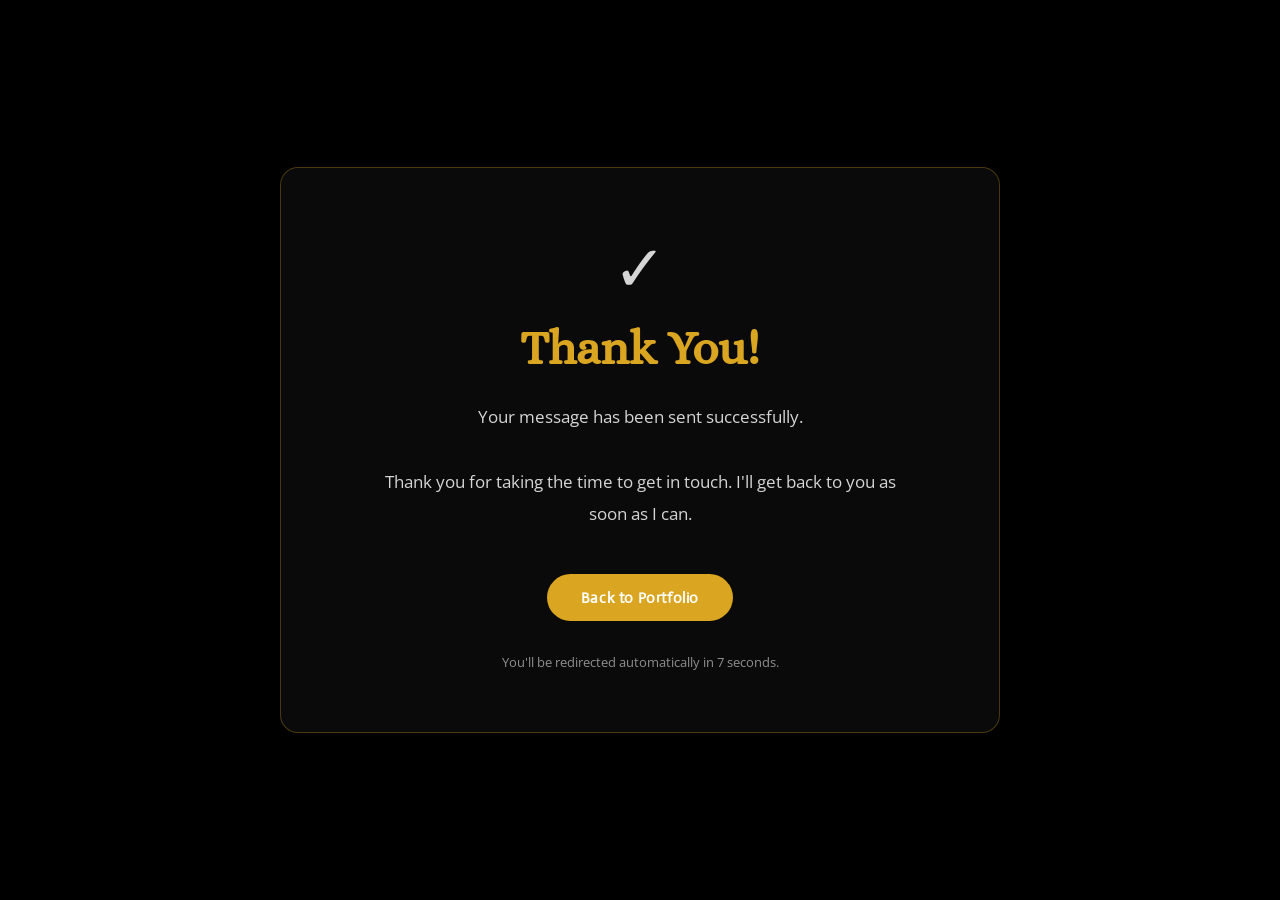
<file: thank-you.html>
<!DOCTYPE html>
<html lang="en">
<head>
<meta charset="UTF-8">
<meta name="viewport" content="width=device-width, initial-scale=1.0">

<title>Thank You | J.F. Ng Creative Portfolio</title>

<link rel="stylesheet" href="files/main_style6e02.css?1695445393">

<link href="https://fonts.googleapis.com/css2?family=Actor&family=Alice&family=Open+Sans:wght@400;600&display=swap" rel="stylesheet">

<meta http-equiv="refresh" content="8; url=https://jfoongng.github.io/portfolio/">

<style>

*{
    box-sizing:border-box;
}

body{
    margin:0;
    background:#000;
    color:#d5d5d5;
    font-family:"Open Sans",sans-serif;

    display:flex;
    justify-content:center;
    align-items:center;

    min-height:100vh;

    padding:30px;
}

.card{

    width:100%;
    max-width:720px;

    background:rgba(255,255,255,.04);

    border:1px solid rgba(218,165,32,.30);

    border-radius:18px;

    padding:55px;

    text-align:center;

    box-shadow:0 25px 60px rgba(0,0,0,.45);

    backdrop-filter:blur(6px);

}

.icon{

    font-size:64px;

    margin-bottom:10px;

}

h1{

    margin:0 0 18px;

    color:#DAA520;

    font-family:"Alice",serif;

    font-size:48px;

    font-weight:700;

}

.message{

    font-size:17px;

    line-height:1.9;

    color:#d5d5d5;

    max-width:540px;

    margin:0 auto 35px;

}

.button{

    display:inline-block;

    padding:14px 34px;

    background:#DAA520;

    color:#000;

    text-decoration:none;

    border-radius:999px;

    font-family:"Actor",sans-serif;

    font-weight:bold;

    letter-spacing:.04em;

    transition:.25s;

}

.button:hover{

    background:#f2c550;

    transform:translateY(-2px);

    box-shadow:0 8px 20px rgba(218,165,32,.35);

}

.note{

    margin-top:25px;

    font-size:13px;

    color:#8f8f8f;

}

@media(max-width:700px){

.card{

padding:35px 25px;

}

h1{

font-size:38px;

}

.message{

font-size:15px;

}

}

</style>

</head>

<body>

<div class="card">

<div class="icon">✓</div>

<h1>Thank You!</h1>

<p class="message">

Your message has been sent successfully.

<br><br>

Thank you for taking the time to get in touch.
I'll get back to you as soon as I can.

</p>

<a href="index.html" class="button"style="color:#fff !important; text-decoration:none;">
Back to Portfolio
</a>

<p class="note">

You'll be redirected automatically in <span id="countdown">8</span> seconds.

</p>

</div>

<script>

let seconds = 8;

const timer = document.getElementById("countdown");

setInterval(function(){

seconds--;

if(seconds>=0){

timer.textContent = seconds;

}

},1000);

</script>

</body>
</html>
</file>
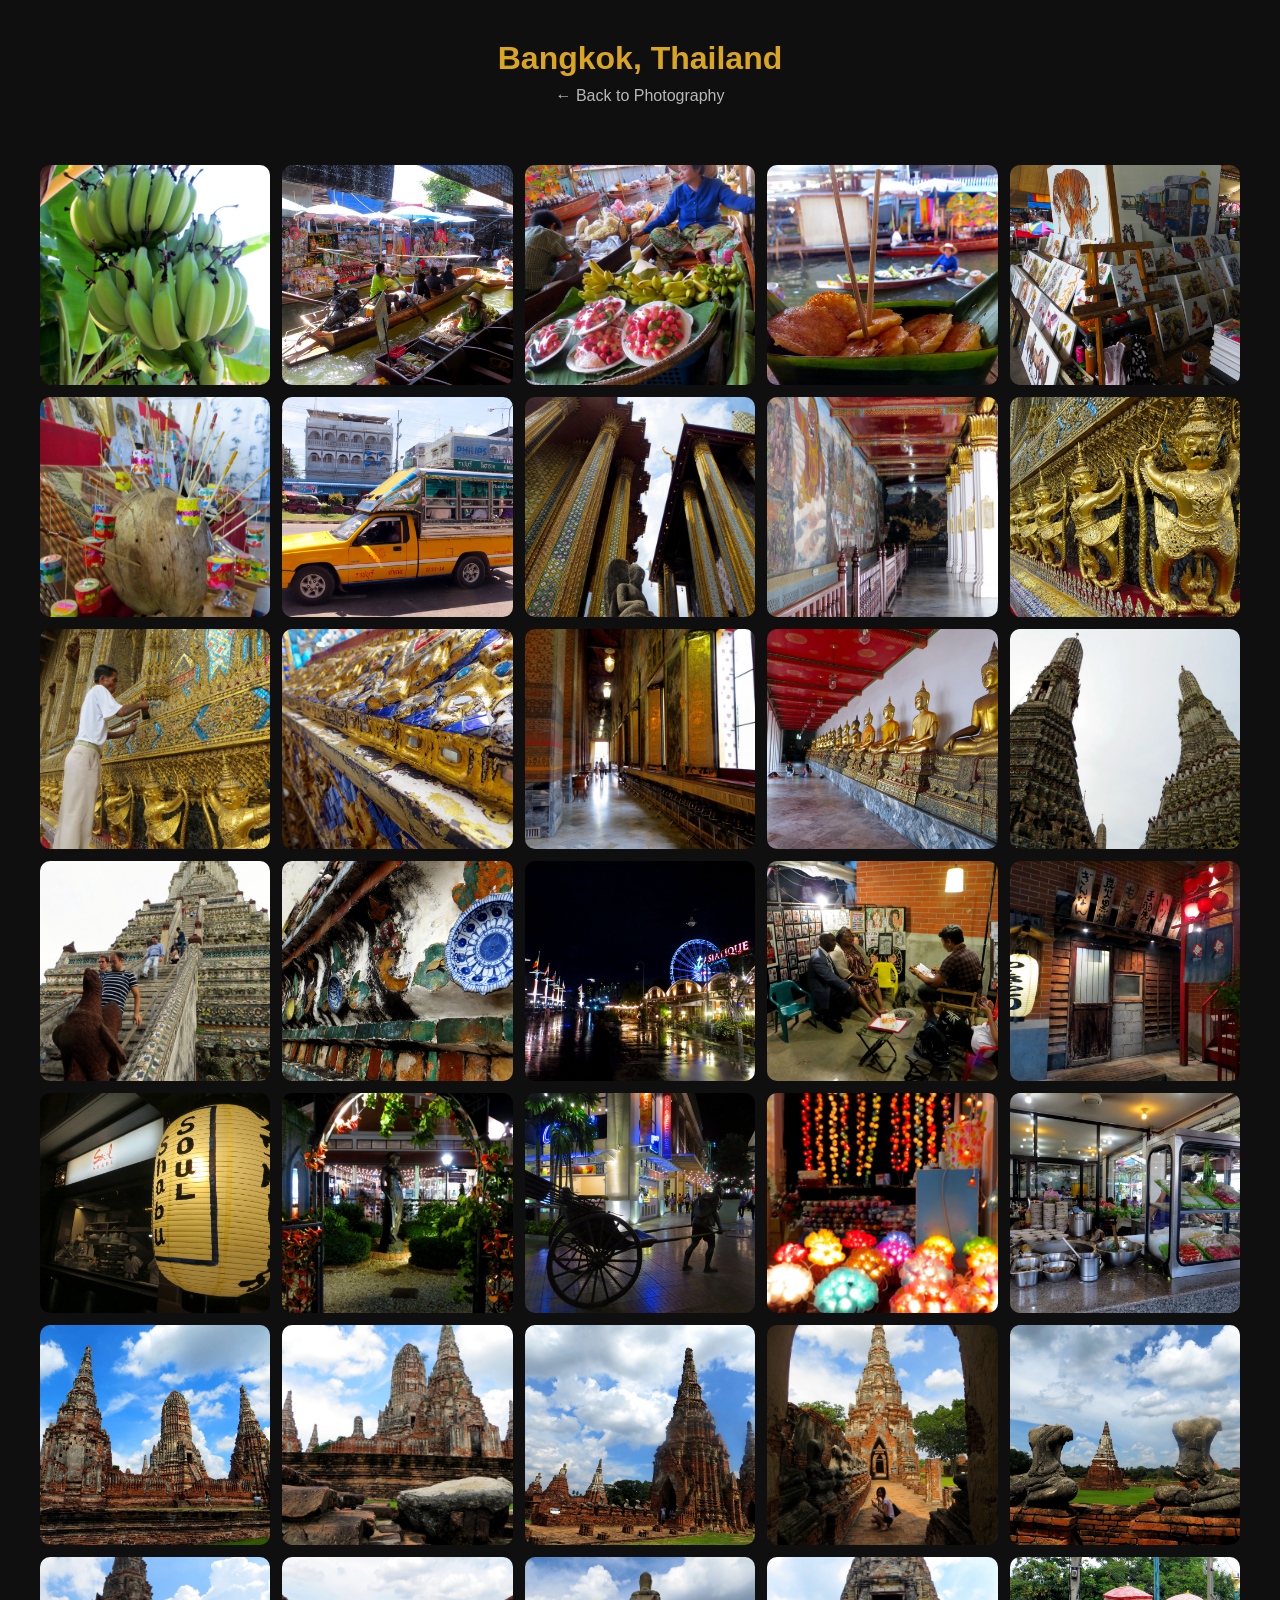
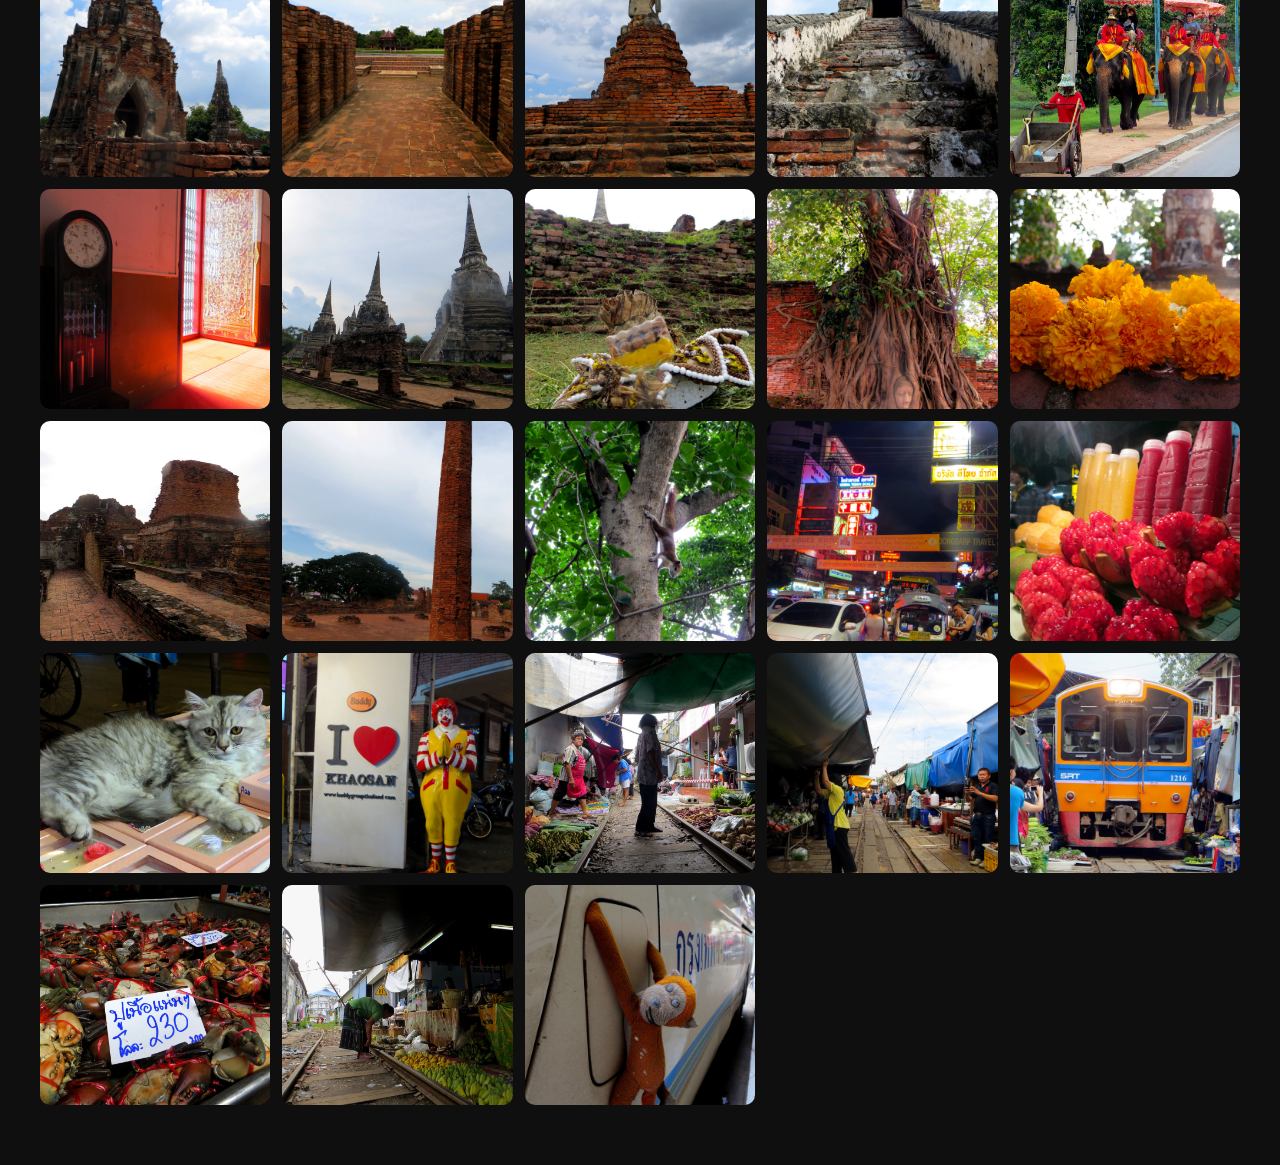
<file: gallery/bangkok.html>
<!DOCTYPE html>
<html lang="en">
<head>
<meta charset="UTF-8">
<title>Bangkok, Thailand | Photography</title>

<style>
body{margin:0;font-family:Arial,sans-serif;background:#0f0f0f;color:#fff;}
.header{padding:40px;text-align:center;}
.header h1{color:#DAA520;margin:0;}
.back{color:#fff;text-decoration:none;display:inline-block;margin-top:10px;opacity:.7;}
.back:hover{opacity:1;}
.grid{display:grid;grid-template-columns:repeat(auto-fit,minmax(220px,1fr));gap:12px;padding:20px 40px 60px;}
.grid img{width:100%;height:220px;object-fit:cover;border-radius:10px;cursor:pointer;transition:.3s;}
.grid img:hover{transform:scale(1.03);}

.lightbox{display:none;position:fixed;z-index:9999;inset:0;background:rgba(0,0,0,.95);align-items:center;justify-content:center;flex-direction:column;padding:40px;box-sizing:border-box;}
.lightbox.active{display:flex;}
.lightbox-img{max-width:90%;max-height:78vh;object-fit:contain;}
.caption{color:#ccc;text-align:center;margin-top:15px;font-size:15px;}
.close{position:absolute;top:20px;right:35px;color:white;font-size:42px;cursor:pointer;}
.prev,.next{position:absolute;top:50%;transform:translateY(-50%);background:transparent;border:0;color:white;font-size:45px;cursor:pointer;padding:20px;}
.prev{left:20px;}
.next{right:20px;}

@media(max-width:600px){
    .grid{grid-template-columns:repeat(auto-fit,minmax(150px,1fr));padding:20px;}
    .grid img{height:160px;}
    .prev,.next{font-size:32px;}
}
</style>
</head>

<body>

<div class="header">
    <h1>Bangkok, Thailand</h1>
    <a class="back" href="../photography.html">← Back to Photography</a>
</div>

<div class="grid" id="gallery"></div>

<div id="lightbox" class="lightbox">
    <span class="close" id="closeBtn">&times;</span>
    <button class="prev" id="prevBtn">&#10094;</button>
    <img class="lightbox-img" id="lightbox-img" alt="">
    <div class="caption" id="caption"></div>
    <button class="next" id="nextBtn">&#10095;</button>
</div>

<script>
const gallery = document.getElementById("gallery");
const lightbox = document.getElementById("lightbox");
const lightboxImg = document.getElementById("lightbox-img");
const caption = document.getElementById("caption");
const closeBtn = document.getElementById("closeBtn");
const prevBtn = document.getElementById("prevBtn");
const nextBtn = document.getElementById("nextBtn");

const folder = "../photos/bangkok";
const prefix = "BK";
const totalImages = 53;

const captions = [
"Hanging Banana",
"Damnoen Saduak floating market",
"The Life of a Fruit Seller: Fruit seller rowing her boat at Damnoen Saduak Floating Market.",
"Coconut pancake at Damnoen Saduak Floating Market.",
"A Painter's World: The workstation of an artist.",
"Hanging Crafts",
"Songthaew, another form of public transportation in Thailand. Much cheaper than a tuk-tuk and commonly used by locals.",
"The Grand Palace has been the official residence of the Kings of Siam/Thailand since 1782. Today it is still used for official ceremonies.",
"One of the many temple halls inside the Grand Palace.",
"Wat Phra Kaew: Temple of the Emerald Buddha.",
"Restoration work in progress.",
"The test of time... everything fades in the face of time.",
"The glory of Wat Phra Kaew.",
"Buddha statues lining the hallway of the temples at the Grand Palace.",
"Wat Arun: Temple of Dawn.",
"Steps of Wat Arun.",
"Precious Porcelain decorating the walls of Wat Arun.",
"Asiatique The Riverfront along the Chao Phraya River.",
"Caricature artist at work at Asiatique.",
"Japanese-themed street at Asiatique.",
"Itadakimasu!",
"Goddess of the Hidden Garden.",
"When ancient meets modern.",
"Colours of the light.",
"Boat noodle alley near Victory Monument, Bangkok.",
"Wat Chaiwatthanaram: the 'Angkor Wat' of Thailand in Ayutthaya. The central prang is built in Cambodian architectural style.",
"The ruins of Wat Chaiwatthanaram.",
"The war that destroyed many of Ayutthaya's ancient temples.",
"Time travel: A peek into the past.",
"Headless Buddha.",
"Although Wat Chaiwatthanaram lies in ruins, it still stands tall and proud.",
"A journey towards the river.",
"Back of the Buddha.",
"The steps of Wat Chaiwatthanaram.",
"Elephant rides.",
"The hallways of the Grand Palace of Ayutthaya.",
"Wat Phra Sri Sanphet, the model for Bangkok's Temple of the Emerald Buddha.",
"Forgotten prayers.",
"Wat Mahathat: the famous Buddha head embraced by tree roots.",
"Flowers for prayers at Wat Mahathat.",
"Among the ruins of Wat Mahathat.",
"Brick tower.",
"Squirrel scrambling away.",
"Yaowarat, the Chinatown of Bangkok.",
"Pomegranate fruits & fresh juice.",
"Lazy meow at Khlong Thom Night Market.",
"You know you're in Thailand when you see the familiar wai greeting.",
"Talad Rom Hub (Maeklong Railway Market), also known as the 'Closing Umbrella Market'.",
"Life at Maeklong Railway Market: Vendors quickly move everything away as the train passes through the market.",
"Within minutes before the train arrives, vendors pull back umbrellas and make way for the train.",
"Fresh crab for sale at Maeklong Railway Market.",
"Poverty is still very much present here.",
"Troubled Monkey"
];

let currentIndex = 0;

for(let i = 1; i <= totalImages; i++){
    const num = String(i).padStart(3, "0");
    const img = document.createElement("img");
    img.src = `${folder}/${prefix}${num}.jpg`;
    img.alt = captions[i - 1] || `Bangkok ${i}`;

    img.addEventListener("click", () => openLightbox(i - 1));
    gallery.appendChild(img);
}

function openLightbox(index){
    currentIndex = index;
    updateLightbox();
    lightbox.classList.add("active");
}

function closeLightbox(){
    lightbox.classList.remove("active");
}

function updateLightbox(){
    const num = String(currentIndex + 1).padStart(3, "0");
    lightboxImg.src = `${folder}/${prefix}${num}.jpg`;
    lightboxImg.alt = captions[currentIndex] || `Bangkok ${currentIndex + 1}`;
    caption.textContent = captions[currentIndex] || `Bangkok ${currentIndex + 1}`;
}

function showNext(){
    currentIndex = (currentIndex + 1) % totalImages;
    updateLightbox();
}

function showPrev(){
    currentIndex = (currentIndex - 1 + totalImages) % totalImages;
    updateLightbox();
}

closeBtn.addEventListener("click", closeLightbox);
nextBtn.addEventListener("click", showNext);
prevBtn.addEventListener("click", showPrev);

lightbox.addEventListener("click", function(e){
    if(e.target === lightbox) closeLightbox();
});

document.addEventListener("keydown", function(e){
    if(!lightbox.classList.contains("active")) return;
    if(e.key === "Escape") closeLightbox();
    if(e.key === "ArrowRight") showNext();
    if(e.key === "ArrowLeft") showPrev();
});
</script>

</body>
</html>
</file>
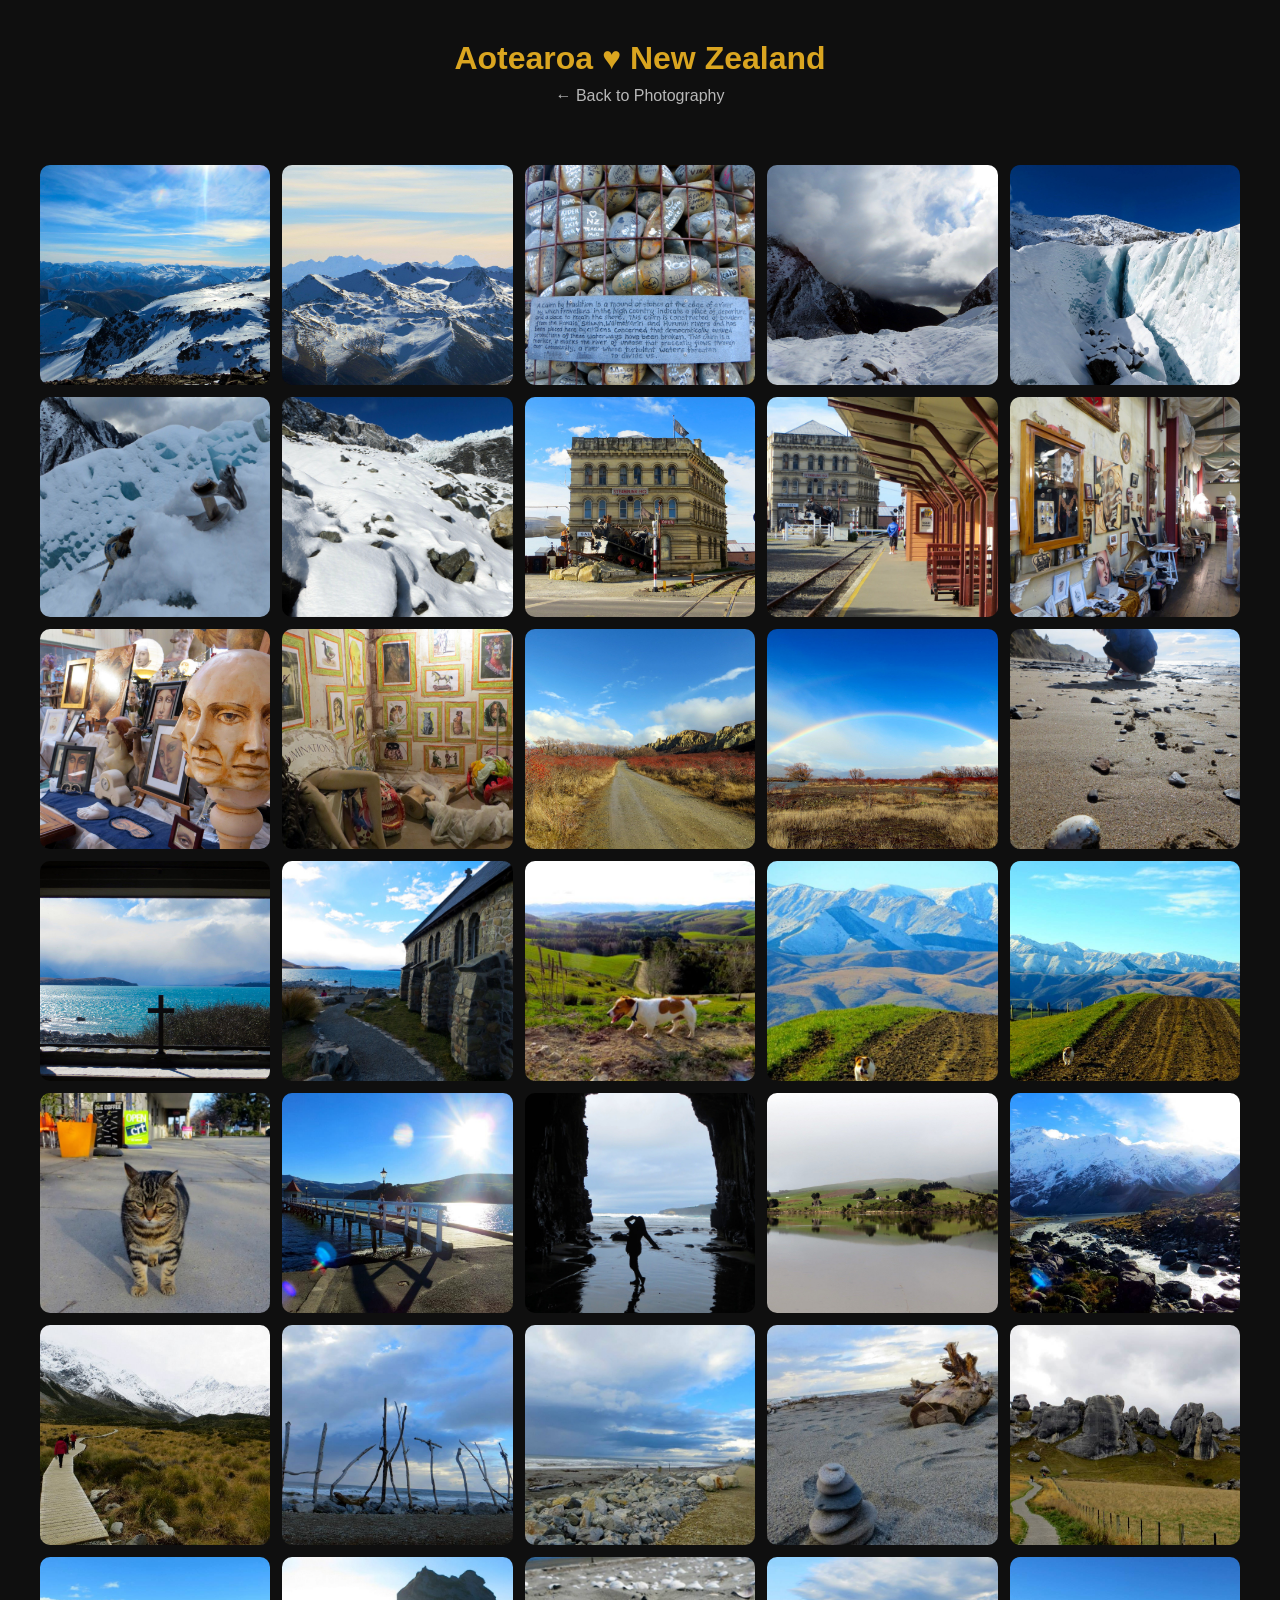
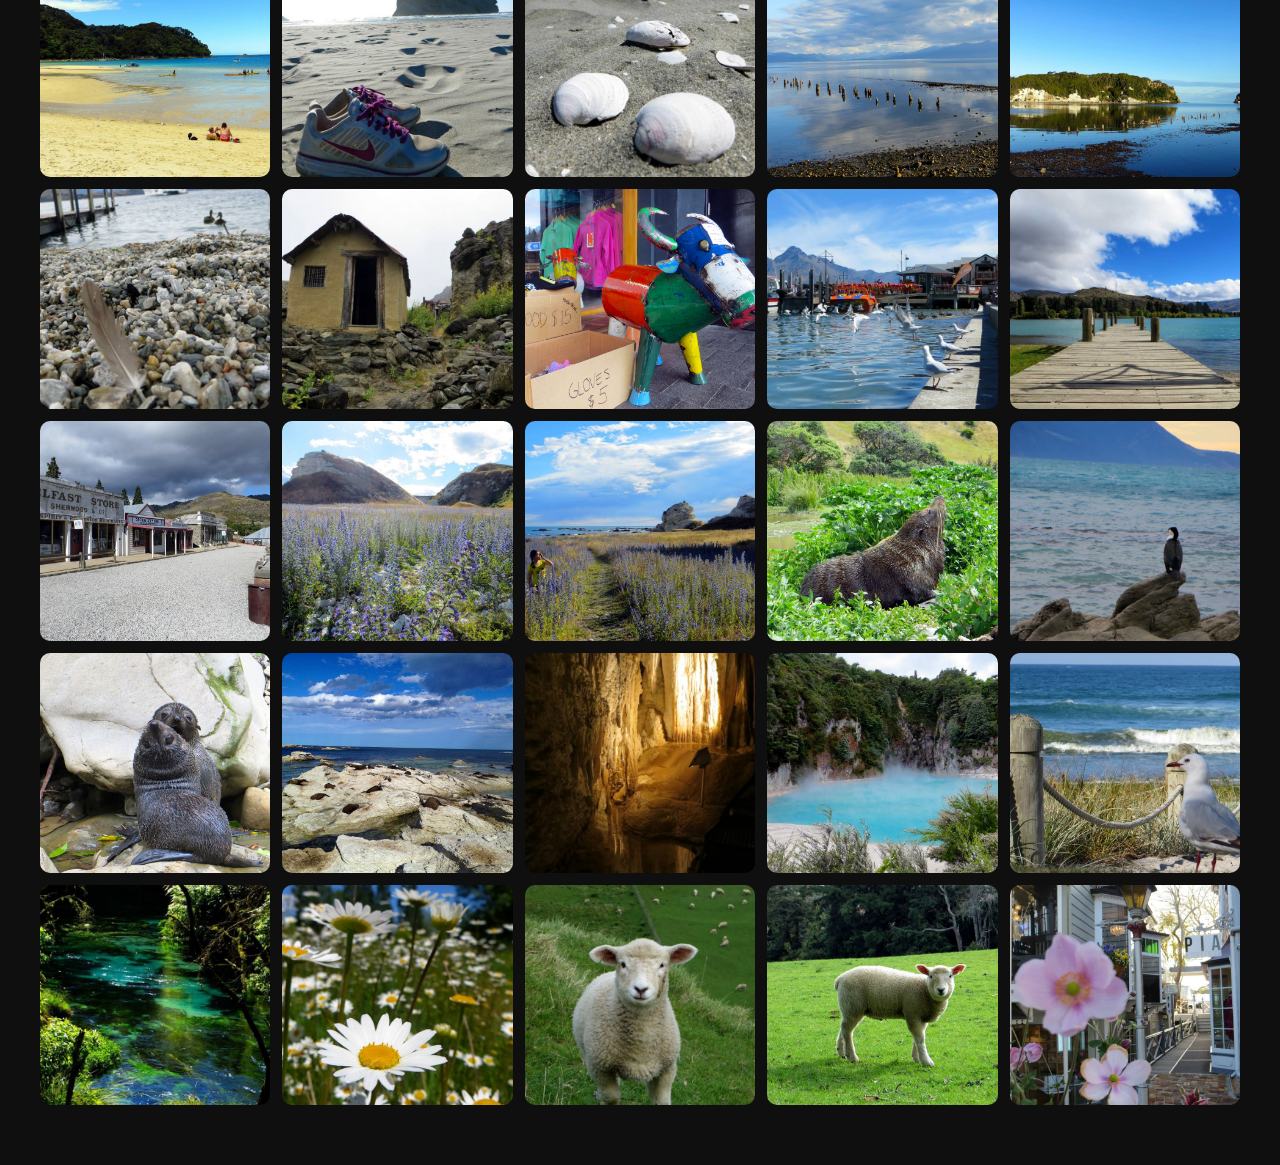
<file: gallery/new-zealand.html>
<!DOCTYPE html>
<html lang="en">
<head>
<meta charset="UTF-8">
<title>Aotearoa ♥ New Zealand | Photography</title>

<style>
body{
    margin:0;
    font-family:Arial, sans-serif;
    background:#0f0f0f;
    color:#fff;
}

.header{
    padding:40px;
    text-align:center;
}

.header h1{
    color:#DAA520;
    margin:0;
}

.back{
    color:#fff;
    text-decoration:none;
    display:inline-block;
    margin-top:10px;
    opacity:0.7;
}

.back:hover{
    opacity:1;
}

.grid{
    display:grid;
    grid-template-columns:repeat(auto-fit,minmax(220px,1fr));
    gap:12px;
    padding:20px 40px 60px;
}

.grid img{
    width:100%;
    height:220px;
    object-fit:cover;
    border-radius:10px;
    cursor:pointer;
    transition:0.3s;
}

.grid img:hover{
    transform:scale(1.03);
}

/* Lightbox */
.lightbox{
    display:none;
    position:fixed;
    z-index:9999;
    inset:0;
    background:rgba(0,0,0,0.95);
    align-items:center;
    justify-content:center;
    flex-direction:column;
    padding:40px;
    box-sizing:border-box;
}

.lightbox.active{
    display:flex;
}

.lightbox-img{
    max-width:90%;
    max-height:78vh;
    object-fit:contain;
}

.caption{
    color:#ccc;
    text-align:center;
    margin-top:15px;
    font-size:15px;
}

.close{
    position:absolute;
    top:20px;
    right:35px;
    color:white;
    font-size:42px;
    cursor:pointer;
}

.prev,
.next{
    position:absolute;
    top:50%;
    transform:translateY(-50%);
    background:transparent;
    border:0;
    color:white;
    font-size:45px;
    cursor:pointer;
    padding:20px;
}

.prev{
    left:20px;
}

.next{
    right:20px;
}

@media(max-width:600px){
    .grid{
        grid-template-columns:repeat(auto-fit,minmax(150px,1fr));
        padding:20px;
    }

    .grid img{
        height:160px;
    }

    .prev,
    .next{
        font-size:32px;
    }
}
</style>
</head>

<body>

<div class="header">
    <h1>Aotearoa ♥ New Zealand</h1>
    <a class="back" href="../photography.html">← Back to Photography</a>
</div>

<div class="grid" id="gallery"></div>

<div id="lightbox" class="lightbox">
    <span class="close" id="closeBtn">&times;</span>
    <button class="prev" id="prevBtn">&#10094;</button>
    <img class="lightbox-img" id="lightbox-img" alt="">
    <div class="caption" id="caption"></div>
    <button class="next" id="nextBtn">&#10095;</button>
</div>

<script>
const gallery = document.getElementById("gallery");
const lightbox = document.getElementById("lightbox");
const lightboxImg = document.getElementById("lightbox-img");
const caption = document.getElementById("caption");
const closeBtn = document.getElementById("closeBtn");
const prevBtn = document.getElementById("prevBtn");
const nextBtn = document.getElementById("nextBtn");

const folder = "../photos/new-zealand";
const prefix = "NZ";
const totalImages = 55;

const captions = [
    "Mount Hutt, an hour from Christchurch is one of the most popular ski areas catering for all skiers and boarders.",
    "The shapes of Mt Hutt.",
    "Cairn of Christchurch: This cairn is a marker, it marks the river of unease that presently flows through our community, a river whose turbulent waters threaten to divide us.",
    "Glacier hiking in Franz Josef",
    "Glacier ice: The glacier that is Franz Josef... the melt rate is faster than the flow rate. Sadly, in future there won't be such beauty anymore.",
    "Lifeline: Ropes along the Franz Josef hike.",
    "Franz Josef Adventure: of snow, ice & glacier",
    "Steampunk HQ. Oamaru",
    "Train tracks heading towards Steampunk HQ, Oamaru.",
    "Grainstore Gallery, Oamaru.",
    "The faces of many @ Grainstore Gallery, Oamaru",
    "Hidden room @ Grainstore Gallery",
    "Clay Cliffs: The Clay Cliffs at Omarama are made of layers of gravel and silt, deposited by rivers flowing from glaciers existing 1-2 million years ago.",
    "The gift of rain at Clay Cliffs, Omarama.",
    "The Shell picker at Moeraki Boulders of Koekohe Beach, Otago coast.",
    "The Cross: Church of the Good Shepherd is situated on the shores of Lake Tekapo amongst the natural beauty of the lake and the mountains.",
    "The side of the Church overlooking Lake Tekapo.",
    "Man's best friend: George accompanying me on the walking track of Parkwood Farm, Fairlie.",
    "Georgie!",
    "Georgie's Journey: Beautiful mountains on the walking trail of Parkwood Farm, Fairlie.",
    "Meow Power: A cat in need of a pet @ Fairlie town.",
    "Akaroa of the Canterbury Region is a historic French and British settlement nestled in the heart of an ancient volcano.",
    "Silhouette of a woman: The Catlins Cathedral Caves are one of the thirty longest sea caves in the world, located on Waipati Beach, Catlins, South Otago.",
    "Mirror image: Somewhere in Catlins.",
    "Aoraki or Mount Cook is the highest mountain in New Zealand, reaching 3,724m.",
    "Hooker Valley Track is one of the most popular walks in Aoraki Mt Cook National Park. This scenic walk leads us into the foothills of the Southern Alps that offers excellent mountain, glacier and river views.",
    "Hokitika Beach",
    "The horizon of Hokitika",
    "The sands of Hokitika",
    "Castle Hill: It got its name because of the imposing array of limestone boulders in the area reminiscent of an old, run-down stone castle. They filmed Chronicles of Narnia somewhere near here.",
    "Medland beach of Abel Tasman National Park",
    "Wairariki Beach of the Golden Bay area, Tasman Region is a wild, beautiful place where wind and waves have created massive rock and sand dune formations.",
    "Farewell Spit, at the tip of the South Island, is New Zealand's longest sand spit.",
    "Water trails: somewhere at Golden Bay area, Tasman region",
    "Reflection: somewhere at Golden Bay area, Tasman region",
    "Ducks Love Story: Feathers long forgotten at Wanaka.",
    "Reconstructed example of how the Chinese Miner settlements look like at Goldfields mining centre, Cromwell.",
    "Cow made by recyclable materials, spotted at Queenstown.",
    "Freedom Flyer of Queenstown",
    "Lake Dunstan of Cromwell.",
    "Old Cromwell Town Historic Reserve. This is how Cromwell looks in olden times.",
    "Kaikoura of the north Canterbury Region.",
    "Kaikoura's Beauty: By the coast of Kaikoura, North Canterbury.",
    "Sunbathing seal",
    "The dream of a bird: Looking towards the Kaikoura coast.",
    "Seal pups playing at Ohau Stream, Kaikoura",
    "Seal heaven: Seal lazing around by the Kaikoura Peninsula.",
    "Aranui Cave at the Ruakuri Scenic Reserve. It is named after Ruruku Aranui, the local Maori man who first discovered this previously hidden gem back in 1910.",
    "Inferno Crater Lake, the largest geyser-like feature in the world at Waimangu Volcanic Valley, Rotorua.",
    "Mt Maunganui: the mountain by the sea.",
    "Te Waihou Blue Spring: Te Waihou, meaning 'the new water'. The colour of the Blue Spring is due to the high optical purity of the water.",
    "Daisy of Te Waihou walkway.",
    "Baa baa... @ One Tree Hill, Auckland.",
    "My model is a sheep! :p",
    "Spring in Parnell Village, Auckland"
];

let currentIndex = 0;

for(let i = 1; i <= totalImages; i++){
    const num = String(i).padStart(3, "0");
    const img = document.createElement("img");

    img.src = `${folder}/${prefix}${num}.jpg`;
    img.alt = captions[i - 1] || `New Zealand ${i}`;

    img.addEventListener("click", () => {
        openLightbox(i - 1);
    });

    gallery.appendChild(img);
}

function openLightbox(index){
    currentIndex = index;
    updateLightbox();
    lightbox.classList.add("active");
}

function closeLightbox(){
    lightbox.classList.remove("active");
}

function updateLightbox(){
    const num = String(currentIndex + 1).padStart(3, "0");
    lightboxImg.src = `${folder}/${prefix}${num}.jpg`;
    lightboxImg.alt = captions[currentIndex] || `New Zealand ${currentIndex + 1}`;
    caption.textContent = captions[currentIndex] || `New Zealand ${currentIndex + 1}`;
}

function showNext(){
    currentIndex = (currentIndex + 1) % totalImages;
    updateLightbox();
}

function showPrev(){
    currentIndex = (currentIndex - 1 + totalImages) % totalImages;
    updateLightbox();
}

closeBtn.addEventListener("click", closeLightbox);
nextBtn.addEventListener("click", showNext);
prevBtn.addEventListener("click", showPrev);

lightbox.addEventListener("click", function(e){
    if(e.target === lightbox){
        closeLightbox();
    }
});

document.addEventListener("keydown", function(e){
    if(!lightbox.classList.contains("active")) return;

    if(e.key === "Escape") closeLightbox();
    if(e.key === "ArrowRight") showNext();
    if(e.key === "ArrowLeft") showPrev();
});
</script>

</body>
</html>
</file>
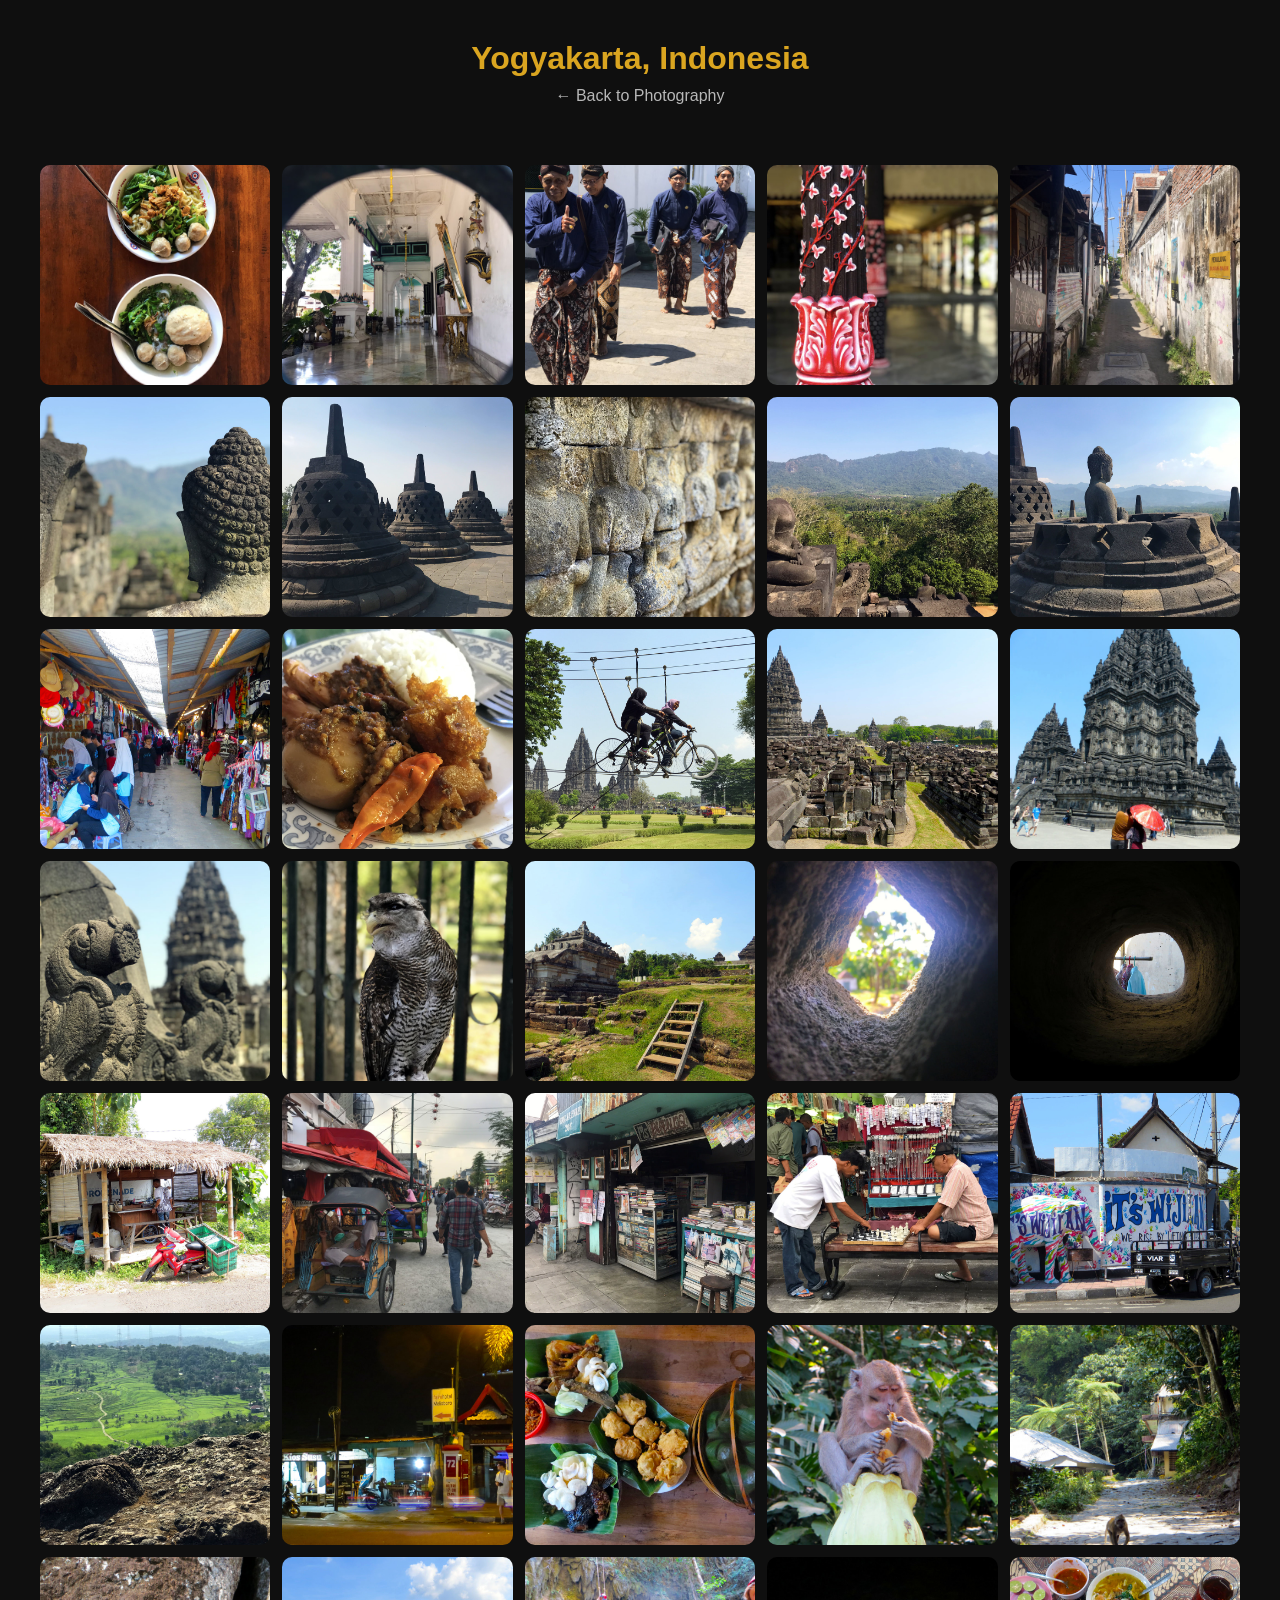
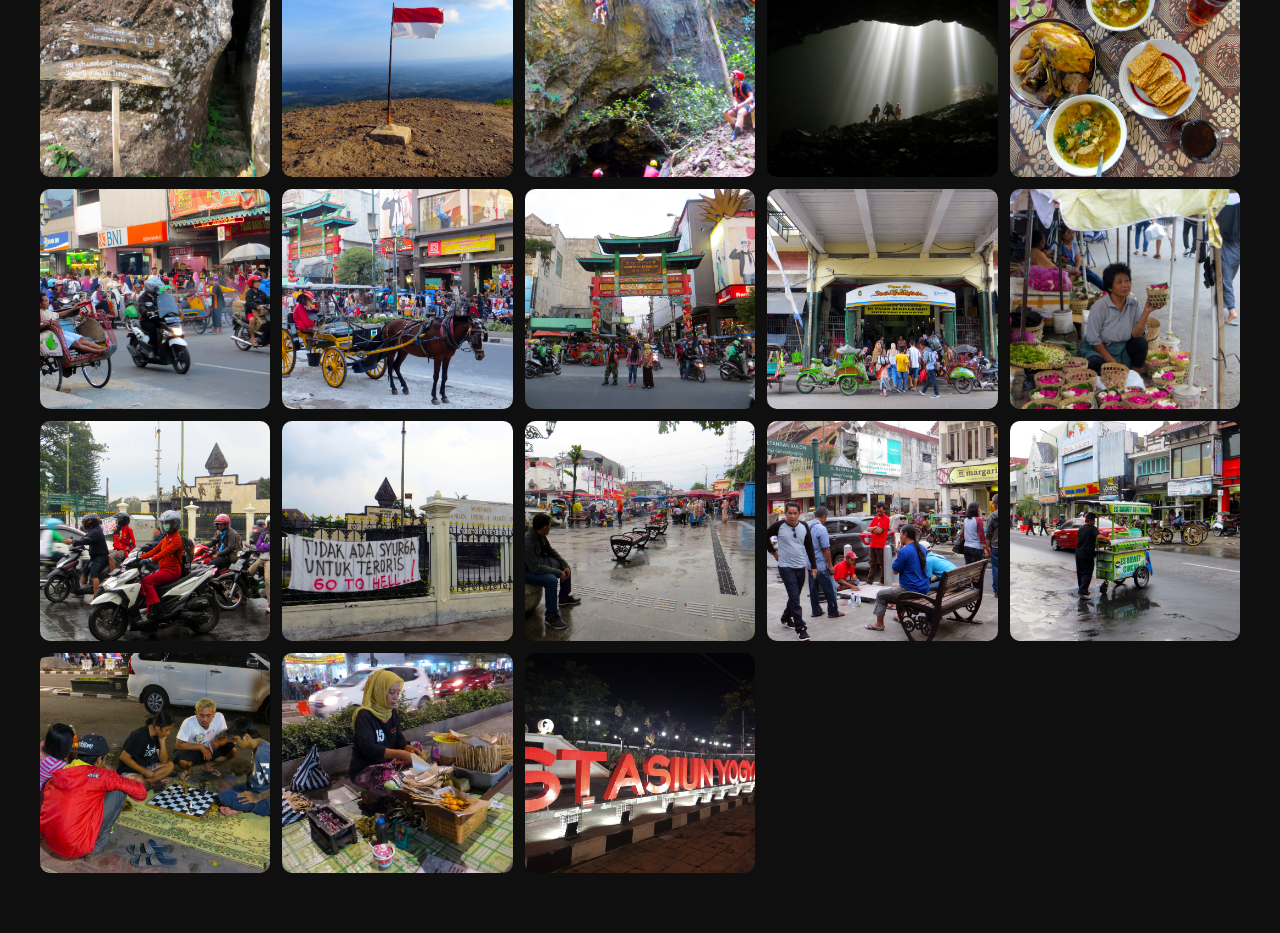
<file: gallery/yogyakarta.html>
<!DOCTYPE html>
<html lang="en">
<head>
<meta charset="UTF-8">
<title>Yogyakarta, Indonesia | Photography</title>

<style>
body{margin:0;font-family:Arial,sans-serif;background:#0f0f0f;color:#fff;}
.header{padding:40px;text-align:center;}
.header h1{color:#DAA520;margin:0;}
.back{color:#fff;text-decoration:none;display:inline-block;margin-top:10px;opacity:.7;}
.back:hover{opacity:1;}
.grid{display:grid;grid-template-columns:repeat(auto-fit,minmax(220px,1fr));gap:12px;padding:20px 40px 60px;}
.grid img{width:100%;height:220px;object-fit:cover;border-radius:10px;cursor:pointer;transition:.3s;}
.grid img:hover{transform:scale(1.03);}

.lightbox{display:none;position:fixed;z-index:9999;inset:0;background:rgba(0,0,0,.95);align-items:center;justify-content:center;flex-direction:column;padding:40px;box-sizing:border-box;}
.lightbox.active{display:flex;}
.lightbox-img{max-width:90%;max-height:78vh;object-fit:contain;}
.caption{color:#ccc;text-align:center;margin-top:15px;font-size:15px;}
.close{position:absolute;top:20px;right:35px;color:white;font-size:42px;cursor:pointer;}
.prev,.next{position:absolute;top:50%;transform:translateY(-50%);background:transparent;border:0;color:white;font-size:45px;cursor:pointer;padding:20px;}
.prev{left:20px;}
.next{right:20px;}

@media(max-width:600px){
    .grid{grid-template-columns:repeat(auto-fit,minmax(150px,1fr));padding:20px;}
    .grid img{height:160px;}
    .prev,.next{font-size:32px;}
}
</style>
</head>

<body>

<div class="header">
    <h1>Yogyakarta, Indonesia</h1>
    <a class="back" href="../photography.html">← Back to Photography</a>
</div>

<div class="grid" id="gallery"></div>

<div id="lightbox" class="lightbox">
    <span class="close" id="closeBtn">&times;</span>
    <button class="prev" id="prevBtn">&#10094;</button>
    <img class="lightbox-img" id="lightbox-img" alt="">
    <div class="caption" id="caption"></div>
    <button class="next" id="nextBtn">&#10095;</button>
</div>

<script>
const gallery = document.getElementById("gallery");
const lightbox = document.getElementById("lightbox");
const lightboxImg = document.getElementById("lightbox-img");
const caption = document.getElementById("caption");
const closeBtn = document.getElementById("closeBtn");
const prevBtn = document.getElementById("prevBtn");
const nextBtn = document.getElementById("nextBtn");

const folder = "../photos/yogyakarta";
const prefix = "YG";
const totalImages = 48;

const captions = [];

let currentIndex = 0;

for(let i = 1; i <= totalImages; i++){
    const num = String(i).padStart(3, "0");
    const img = document.createElement("img");
    img.src = `${folder}/${prefix}${num}.jpg`;
    img.alt = captions[i - 1] || `Yogyakarta ${i}`;

    img.addEventListener("click", () => openLightbox(i - 1));
    gallery.appendChild(img);
}

function openLightbox(index){
    currentIndex = index;
    updateLightbox();
    lightbox.classList.add("active");
}

function closeLightbox(){
    lightbox.classList.remove("active");
}

function updateLightbox(){
    const num = String(currentIndex + 1).padStart(3, "0");
    lightboxImg.src = `${folder}/${prefix}${num}.jpg`;
    lightboxImg.alt = captions[currentIndex] || `Yogyakarta ${currentIndex + 1}`;
    caption.textContent = captions[currentIndex] || "";
}

function showNext(){
    currentIndex = (currentIndex + 1) % totalImages;
    updateLightbox();
}

function showPrev(){
    currentIndex = (currentIndex - 1 + totalImages) % totalImages;
    updateLightbox();
}

closeBtn.addEventListener("click", closeLightbox);
nextBtn.addEventListener("click", showNext);
prevBtn.addEventListener("click", showPrev);

lightbox.addEventListener("click", function(e){
    if(e.target === lightbox) closeLightbox();
});

document.addEventListener("keydown", function(e){
    if(!lightbox.classList.contains("active")) return;
    if(e.key === "Escape") closeLightbox();
    if(e.key === "ArrowRight") showNext();
    if(e.key === "ArrowLeft") showPrev();
});
</script>

</body>
</html>
</file>
<file: files/main_style6e02.css>
ul, ol, li, h1, h2, h3, h4, h5, h6, pre, form, body, html, div.paragraph, blockquote, fieldset, input { margin: 0; padding: 0; }
 ul, ol, li, h1, h2, h3, h4, h5, h6, pre, form, body, html, p, blockquote, fieldset, input { margin: 0; padding: 0; }
 a img { border: 0; }
 a { text-decoration: none; }
 html { height: 100%; }
 body { font-family: 'Open sans', sans-serif; font-size: 15px; color: #ffffff; min-height: 100%; background-color: #000000; }
 .splash-page { background-color: #000000; }
 .bg-wrapper { background-color: #000000; }
 h2 { font-family: 'Alice', sans-serif; font-size: 26px; font-weight: normal; color: #ffffff; padding: .3em 0; }
 div.paragraph, div.paragraph { padding: .5em 0; }
 p, div.paragraph { padding: .5em 0; }
 hr.styled-hr { background-color: #373737; }
 #wrapper blockquote { border-left: 5px solid #373737; margin-left: 20px; padding-left: 20px; }
 #header { text-align: center; padding-top: 52px; padding-bottom: 25px; }
 #sitename a, #sitename a:link, #sitename a:visited { color: #ffffff; font-family: 'Raleway', sans-serif; font-size: 36px; text-transform: uppercase; background: url('theme/orange_icons6e02.png?1695445393') -9999px -9999px no-repeat; }
 a:link, a:visited { color: #daa520; }
 a:hover { color: #ffffff; }
 #content-wrapper { width: 960px; margin: auto; }
 .wsite-form-container { margin-top: 0 !important; }
 .paragraph ul, .paragraph ol { padding-left: 3em !important; }
 .bg-wrapper { padding-bottom: 100px; }
 #footer { font-family: 'Open sans', sans-serif; font-size: 14px; padding-top: 45px; padding-bottom: 45px; }
 #footer-content { width: 960px; margin: auto; }
 #footer h2 { font-family: 'Raleway', sans-serif; font-size: 18px; text-transform: uppercase; }
 #navigation { padding-bottom: 40px; width: 960px; margin: auto; text-align: center; text-transform: lowercase; overflow: hidden; font-family: 'Raleway', sans-serif; font-size: 16px; color: #eee8aa; }
 #navigation ul:before, #navigation ul:after { background-color: #ee8aaa; content: ""; display: inline-block; height: 0 px; bottom: .1em; position: relative; vertical-align: middle; width: 50%; }
 #navigation ul:before { right: 29px; margin-left: -50%; }
 #navigation ul:after { left: 29px; margin-right: -50%; }
 #navigation li { display: inline-block; }
 #navigation li:hover, #navigation li#active { background-color: transparent; color: #ffffff; text-decoration: overline underline; text-transform: uppercase; }
 #navigation a:link, #navigation a:visited { color: inherit; display: block; padding: 10px 14px; }
 #navigation a:hover { }
 #wsite-menus .wsite-menu li a { background-color: #3f3f3f; border: none; color: #a3a3a3; }
 #wsite-menus .wsite-menu li a:hover { background-color: #343434; color: #9b9b9b; }
 .wsite-button, .wsite-button .wsite-button-inner { color: white; background-image: none !important; background-color: #ff9a22; }
 .wsite-button .wsite-button-inner { background-color: inherit; }
 .wsite-button-highlight { background-color: #ff9a22; }
 .wsite-button-highlight:hover { background-color: #ffa73e; }
 .wsite-button-highlight:active { background-color: #ed8913; }
 .wsite-button-normal { background-color: #393939; }
 .wsite-button-normal:hover { background-color: #424242; }
 .wsite-button-normal:active { background-color: #303030; }
 .galleryCaptionHover .galleryCaptionHolder { height: 100%; opacity: 0; -webkit-transition: opacity 0.2s ease-in-out; -moz-transition: opacity 0.2s ease-in-out; -o-transition: opacity 0.2s ease-in-out; transition: opacity 0.2s ease-in-out; -webkit-backface-visibility: hidden; }
 .partialImageGalleryCaption.galleryCaptionHolder { height: auto; }
 .galleryCaptionHover.galleryImageHolder:hover .galleryCaptionHolder { opacity: 1; }
 .galleryCaptionHolderInner { display: table; height: 100%; }
 .galleryCaptionInnerTextHolder { display: table-cell; vertical-align: middle; }
 #content-wrapper #content .galleryImageBorder { border-color: #373737; }
 #content-wrapper #content .wsite-image-border-hairline a img, #content-wrapper #content .wsite-image-border-thin a img, #content-wrapper #content .wsite-image-border-medium a img, #content-wrapper #content .wsite-image-border-thick a img { border-color: #373737; }
 .banner-wrap { text-align: center; background-repeat: no-repeat; background-size: cover; background-position: center center; width: 100%; }
 #banner { width: 550px; height: 100%; margin: auto; display: table; }
 #banner-container { display: table-cell; vertical-align: middle; }
 .banner-wrap a { color: #cdcdcd; }
 .banner-wrap a:hover { text-decoration: underline; }
 .banner-wrap .button-wrap div { text-align: center !important; }
 .banner-wrap .wsite-button-inner { font-family: 'Open sans', sans-serif; text-transform: uppercase; font-size: 15px; }
 #banner h2 { font-size: 55px; color: white; font-weight: bold; }
 #banner div.paragraph { font-size: 20px; padding-top: 36px; padding-bottom: 45px; color: white; }
 #banner p { font-size: 20px; padding-top: 36px; padding-bottom: 45px; color: white; }
 .landing-page .banner-wrap { background-image: url(theme/default_header6e02.jpg?1695445393); height: 482px; margin-bottom: 20px; }
 .splash-page, .filler { height: 100%; }
 .splash-page .banner-wrap { background-image: url(theme/splash_header6e02.jpg?1695445393); }
 .splash-page #banner { height: 794px; }
 .splash-page #wrapper { height: 100%; width: 100%; border-spacing: 0; }
 .splash-page #wrapper td { padding: 0; }
 .spacer { height: 194px; }
 .tall-header .banner-wrap { background-image: url(theme/tall_header6e02.jpg?1695445393); height: 403px; margin-bottom: 20px; }
 .short-header .banner-wrap { background-image: url(theme/short_header6e02.jpg?1695445393); height: 302px; margin-bottom: 20px; }
 .wsite-product { border: 1px solid #373737; border-radius: 2px; background: inherit; box-shadow: none; }
 .wsite-product .wsite-product-title { font-family: 'Alice', sans-serif; color: white; font-size: 26px; }
 .wsite-product-image { border: 1px solid #373737; border-radius: 0; }
 .wsite-input, .wsite-form-input, select { border: solid 1px #373737; border-radius: 2px; margin: 8px 0; outline: none; background-image: none; height: 27px; font-size: 13px; }
 .wsite-form-phone-separator { margin: 8px 0; }
 .wsite-form-label { font-weight: normal; }
 select { font-family: 'Open sans', sans-serif; -webkit-appearance: none; -moz-appearance: none; appearance: none; text-indent: .01px; text-overflow: ''; padding-left: 8px; padding-top: 2px; padding-bottom: 2px; background: url('theme/downarrow6e02.png?1695445393') no-repeat 99% 9px; background-color: white; height: 27px; }
 select::-ms-expand { display: none; }
 #wsite-com-checkout-payment-info select { background: none; }
 .wsite-form-field input[type='checkbox']:checked, .wsite-form-field input[type='checkbox']:not(:checked), .wsite-form-field input[type='radio']:checked, .wsite-form-field input[type='radio']:not(:checked), .wsite-com-product-option input[type='radio']:checked, .wsite-com-product-option input[type='radio']:not(:checked) { display: none; }
 .wsite-form-field input[type='checkbox']:checked + label:before, .wsite-form-field input[type='checkbox']:not(:checked) + label:before, .wsite-form-field input[type='radio']:checked + label:before, .wsite-form-field input[type='radio']:not(:checked) + label:before, .wsite-com-product-option-label input[type='radio']:checked + span:before, .wsite-com-product-option-label input[type='radio']:not(:checked) + span:before { content: ''; display: inline-block; height: 22px; width: 22px; vertical-align: middle; margin-right: 8px; }
 .wsite-form-field input[type='checkbox']:not(:checked) + label:before { background: url('theme/default_icons6e02.png?1695445393') -714px -35px; }
 .wsite-form-field input[type='checkbox']:checked + label:before { background: url('theme/orange_icons6e02.png?1695445393') -722px -32px; }
 .wsite-form-field input[type='radio']:not(:checked) + label:before, .wsite-com-product-option-label input[type='radio']:not(:checked) + span:before { background: url('theme/default_icons6e02.png?1695445393') -663px -35px; }
 .wsite-form-field input[type='radio']:checked + label:before, .wsite-com-product-option-label input[type='radio']:checked + span:before { background: url('theme/orange_icons6e02.png?1695445393') -671px -32px; }
 .wsite-social-item, .wsite-com-product-social { width: 27px; height: 27px; margin: 0; }
 .wsite-social-item + .wsite-social-item, .wsite-com-product-social + .wsite-com-product-social { margin-left: 10px; }
 .wsite-social-facebook, .wsite-com-product-social-facebook { background: url('theme/default_icons6e02.png?1695445393') -41px -31px; }
 .wsite-social-facebook:hover, .wsite-com-product-social-facebook:hover { background: url('theme/orange_icons6e02.png?1695445393') -41px -31px; }
 .wsite-social-facebook:active, .wsite-com-product-social-facebook:active { background: url('theme/default_icons6e02.png?1695445393') -41px -71px; }
 .wsite-social-twitter, .wsite-com-product-social-twitter { background: url('theme/default_icons6e02.png?1695445393') -92px -32px; }
 .wsite-social-twitter:hover, .wsite-com-product-social-twitter:hover { background: url('theme/orange_icons6e02.png?1695445393') -92px -32px; }
 .wsite-social-twitter:active, .wsite-com-product-social-twitter:active { background: url('theme/default_icons6e02.png?1695445393') -92px -72px; }
 .wsite-social-linkedin, .wsite-com-product-social-linkedin { background: url('theme/default_icons6e02.png?1695445393') -148px -32px; }
 .wsite-social-linkedin:hover, .wsite-com-product-social-linkedin:hover { background: url('theme/orange_icons6e02.png?1695445393') -148px -32px; }
 .wsite-social-linkedin:active, .wsite-com-product-social-linkedin:active { background: url('theme/default_icons6e02.png?1695445393') -148px -72px; }
 .wsite-social-mail, .wsite-com-product-social-mail { background: url('theme/default_icons6e02.png?1695445393') -206px -33px; }
 .wsite-social-mail:hover, .wsite-com-product-social-mail:hover { background: url('theme/orange_icons6e02.png?1695445393') -206px -33px; }
 .wsite-social-mail:active, .wsite-com-product-social-mail:active { background: url('theme/default_icons6e02.png?1695445393') -206px -73px; }
 .wsite-social-rss, .wsite-com-product-social-rss { background: url('theme/default_icons6e02.png?1695445393') -263px -31px; }
 .wsite-social-rss:hover, .wsite-com-product-social-rss:hover { background: url('theme/orange_icons6e02.png?1695445393') -263px -31px; }
 .wsite-social-rss:active, .wsite-com-product-social-rss:active { background: url('theme/default_icons6e02.png?1695445393') -263px -71px; }
 .wsite-social-flickr, .wsite-com-product-social-flickr { background: url('theme/default_icons6e02.png?1695445393') -320px -31px; }
 .wsite-social-flickr:hover, .wsite-com-product-social-flickr:hover { background: url('theme/orange_icons6e02.png?1695445393') -320px -31px; }
 .wsite-social-flickr:active, .wsite-com-product-social-flickr:active { background: url('theme/default_icons6e02.png?1695445393') -320px -71px; }
 .wsite-social-plus, .wsite-com-product-social-plus { background: url('theme/default_icons6e02.png?1695445393') -379px -31px; }
 .wsite-social-plus:hover, .wsite-com-product-social-plus:hover { background: url('theme/orange_icons6e02.png?1695445393') -379px -31px; }
 .wsite-social-plus:active, .wsite-com-product-social-plus:active { background: url('theme/default_icons6e02.png?1695445393') -379px -71px; }
 .wsite-social-pinterest, .wsite-com-product-social-pinterest { background: url('theme/default_icons6e02.png?1695445393') -434px -31px; }
 .wsite-social-pinterest:hover, .wsite-com-product-social-pinterest:hover { background: url('theme/orange_icons6e02.png?1695445393') -434px -31px; }
 .wsite-social-pinterest:active, .wsite-com-product-social-pinterest:active { background: url('theme/default_icons6e02.png?1695445393') -434px -71px; }
 .wsite-social-vimeo, .wsite-com-product-social-vimeo { background: url('theme/default_icons6e02.png?1695445393') -494px -32px; }
 .wsite-social-vimeo:hover, .wsite-com-product-social-vimeo:hover { background: url('theme/orange_icons6e02.png?1695445393') -494px -32px; }
 .wsite-social-vimeo:active, .wsite-com-product-social-vimeo:active { background: url('theme/default_icons6e02.png?1695445393') -494px -72px; }
 .wsite-social-yahoo, .wsite-com-product-social-yahoo { background: url('theme/default_icons6e02.png?1695445393') -552px -32px; }
 .wsite-social-yahoo:hover, .wsite-com-product-social-yahoo:hover { background: url('theme/orange_icons6e02.png?1695445393') -552px -32px; }
 .wsite-social-yahoo:active, .wsite-com-product-social-yahoo:active { background: url('theme/default_icons6e02.png?1695445393') -552px -72px; }
 .wsite-social-youtube, .wsite-com-product-social-youtube { background: url('theme/default_icons6e02.png?1695445393') -610px -31px; }
 .wsite-social-youtube:hover, .wsite-com-product-social-youtube:hover { background: url('theme/orange_icons6e02.png?1695445393') -610px -31px; }
 .wsite-social-youtube:active, .wsite-com-product-social-youtube:active { background: url('theme/default_icons6e02.png?1695445393') -610px -71px; }

div.paragraph ul, div.paragraph ol { padding-left: 3em !important; margin: 5px 0 !important; }
div.paragraph li { padding-left: 5px !important; margin: 3px 0 0 !important; }
div.paragraph ul, div.paragraph ul li { list-style: disc outside !important; }
div.paragraph ol, div.paragraph ol li { list-style: decimal outside !important; }
</file>
